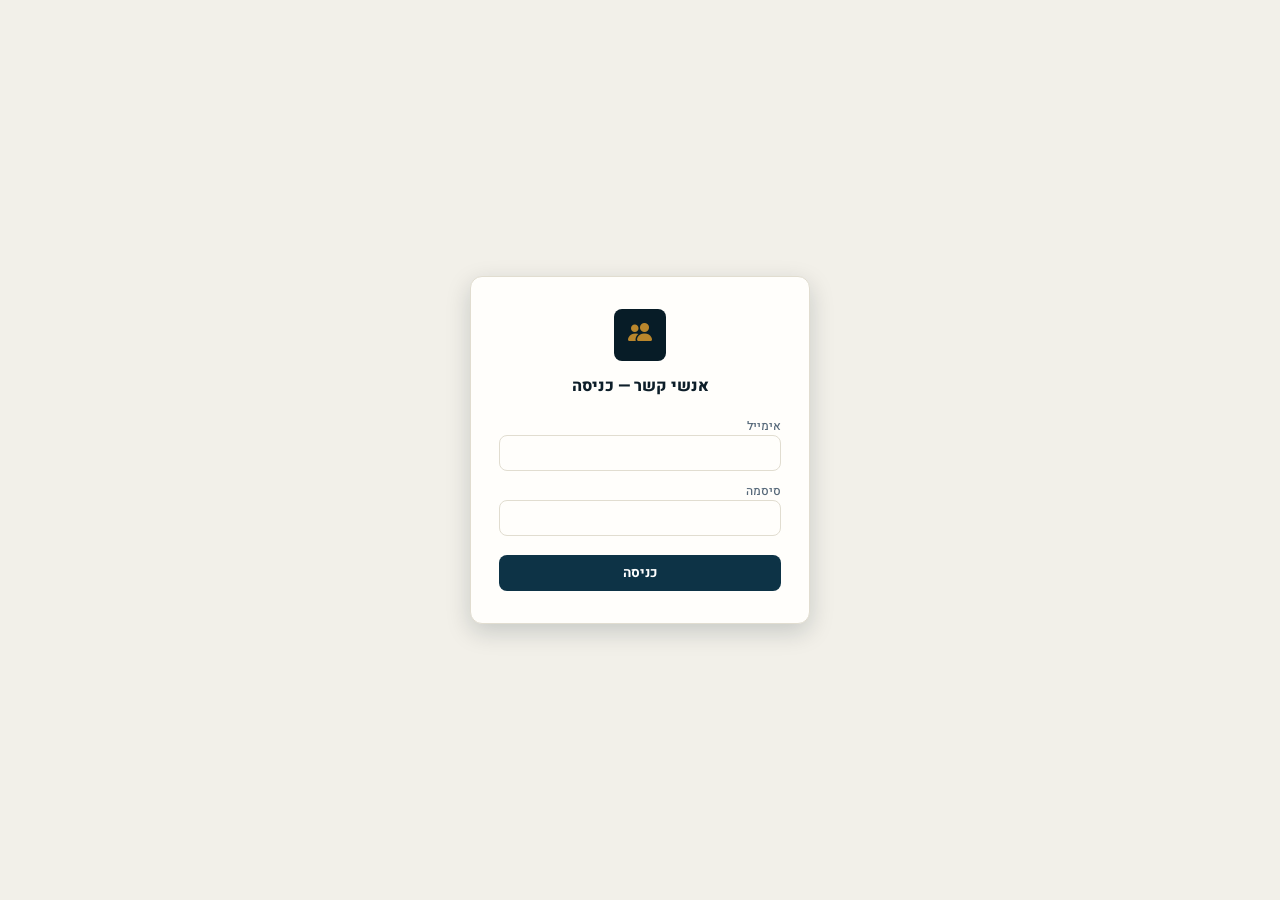
<file: index.html>
<!DOCTYPE html>
<html dir="rtl" lang="he">
<head>
  <meta charset="UTF-8">
  <meta name="viewport" content="width=device-width, initial-scale=1">
  <title>אנשי קשר</title>
  <meta name="robots" content="noindex">
  <link rel="icon" href="data:image/svg+xml,%3Csvg xmlns='http://www.w3.org/2000/svg' viewBox='0 0 100 100'%3E%3Crect width='100' height='100' rx='20' fill='%230a4256'/%3E%3Ctext x='50' y='68' font-size='60' text-anchor='middle' fill='%23fff'%3E%F0%9F%91%A5%3C/text%3E%3C/svg%3E">
  <link href="vendor/heebo.css" rel="stylesheet">
  <link rel="stylesheet" href="vendor/bootstrap-icons.css">
  <link rel="stylesheet" href="css/main.css">
</head>
<body>
  <div id="shell">
    <aside class="sidebar" id="sidebar">
      <div class="sidebar-top">
        <div class="logo"><i class="bi bi-people-fill"></i></div>
        <div class="sidebar-brand"><strong>אנשי קשר</strong><small>מאגר קהילתי</small></div>
      </div>
      <button class="sidebar-cta" onclick="document.querySelector('.tab[data-panel=addPanel]').click()">
        <i class="bi bi-person-plus"></i><span>איש קשר חדש</span>
      </button>
      <nav class="sidebar-nav">
        <div class="tab active" data-panel="homePanel"><i class="bi bi-house-door"></i><span>בית</span></div>
        <div class="tab" data-panel="addPanel"><i class="bi bi-person-plus"></i><span>הוספת איש קשר</span></div>
        <div class="tab" data-panel="familiesPanel"><i class="bi bi-people"></i><span>משפחות</span></div>
        <div class="tab" data-panel="listPanel"><i class="bi bi-table"></i><span>רשימה מלאה</span></div>
        <div class="tab" data-panel="importPanel"><i class="bi bi-upload"></i><span>ייבוא רשימה</span></div>
        <div class="tab" data-panel="searchPanel"><i class="bi bi-search"></i><span>חיפוש</span></div>
        <div class="tab" data-panel="categoriesPanel"><i class="bi bi-tags"></i><span>קטגוריות</span></div>
        <div class="tab" data-panel="ideasPanel"><i class="bi bi-chat-left-text"></i><span>תכתובת פנימית</span></div>
        <div class="tab" data-panel="usersPanel"><i class="bi bi-shield-lock"></i><span>משתמשים</span></div>
        <div class="tab" data-panel="auditPanel"><i class="bi bi-journal-text"></i><span>יומן ביקורת</span></div>
        <div class="tab" data-panel="helpPanel"><i class="bi bi-question-circle"></i><span>עזרה</span></div>
      </nav>
      <div class="sidebar-bottom">
        <a href="phones.html" target="_blank" class="sidebar-toggle" title="ספר טלפונים ציבורי — קישור לשיתוף בקהילה" style="text-decoration:none; margin-bottom:4px">
          <i class="bi bi-telephone-outbound"></i>
        </a>
        <button class="sidebar-toggle" onclick="document.getElementById('sidebar').classList.toggle('collapsed')" title="כווץ/הרחב">
          <i class="bi bi-layout-sidebar-inset"></i>
        </button>
      </div>
    </aside>

    <div id="appwrap">
      <div class="topbar">
        <div class="topbar-title" id="topbarTitle">בית</div>
        <div class="topbar-end">
          <div id="presenceBar" style="font-size:11px; color:var(--muted); white-space:nowrap; display:flex; align-items:center; gap:6px"></div>
          <div class="global-search-wrap">
            <input id="globalSearch" placeholder="חיפוש: שם, ת&quot;ז, טלפון..." oninput="runGlobalSearch()">
            <i class="bi bi-search search-icon"></i>
            <div id="globalSearchResults" style="display:none; position:absolute; top:120%; right:0; left:0; background:var(--surface-raised);
              border-radius:var(--r-md); box-shadow:var(--shadow-float); max-height:320px; overflow-y:auto; z-index:60; border:1px solid var(--line)"></div>
          </div>
          <button class="icon-btn text" onclick="AUTH.logout()"><i class="bi bi-box-arrow-left"></i> התנתקות</button>
        </div>
      </div>

  <div id="main">

    <!-- ===== בית / דשבורד ===== -->
    <div id="homePanel" class="panel active">
      <div id="dashboardCards" class="kpi-strip" style="margin:-18px -18px 18px; border-radius:0"></div>
      <div id="activityTicker" class="card" style="display:none; padding:10px 14px"></div>
      <div id="limitedRequestBox" class="card" style="display:none">
        <h3><i class="bi bi-send"></i> שליחת בקשה / תיקון</h3>
        <p style="color:var(--muted); font-size:.85rem; margin-bottom:10px">רואה טעות בפרט, או רוצה להוסיף תרומה/הערה? כתוב כאן — זה יגיע ישירות למי שמנהל את המערכת.</p>
        <div class="field-grid">
          <label>כותרת קצרה<input id="lr_title"></label>
        </div>
        <label style="margin-top:10px">פירוט<textarea id="lr_desc" rows="3" style="font-family:var(--font)"></textarea></label>
        <button class="primary" onclick="submitLimitedRequest()"><i class="bi bi-send"></i> שלח</button>
        <div id="lr_msg"></div>
      </div>
      <div class="card">
        <h3><i class="bi bi-calendar-event"></i> אירועים קרובים (90 יום)</h3>
        <p style="color:var(--muted); font-size:.78rem; margin-bottom:8px">לפי תאריך לועזי בלבד — אין עדיין חישוב תאריך עברי.</p>
        <div id="upcomingEvents"></div>
      </div>
      <details class="card" style="padding:0">
        <summary style="cursor:pointer; padding:14px 16px; font-weight:600; list-style:none"><i class="bi bi-bar-chart"></i> עוד סטטיסטיקות (לחץ להצגה)</summary>
        <div style="padding:0 16px 16px">
          <h4 style="margin:6px 0 8px; font-size:.9rem"><i class="bi bi-mortarboard"></i> אנשי קשר לפי כיתה</h4>
          <div id="classBreakdown"></div>
          <h4 style="margin:16px 0 8px; font-size:.9rem"><i class="bi bi-calendar3"></i> שנתונים — לפי שנת לידה</h4>
          <div id="yearBreakdown"></div>
        </div>
      </details>
    </div>

    <!-- ===== הוספה ידנית ===== -->
    <div id="addPanel" class="panel">
      <div class="card">
        <h3><i class="bi bi-camera"></i> מילוי אוטומטי מתמונה או PDF (ת"ז / ספח)</h3>
        <p style="color:var(--muted); font-size:.85rem; margin-bottom:10px">
          זיהוי טקסט רץ <b>בדפדפן שלך בלבד</b> (Tesseract.js + PDF.js) — הקובץ לא נשלח לשום שרת חיצוני.
          אפשר להעלות גם תמונה וגם קובץ PDF — אם ל-PDF יש שכבת טקסט אמיתית (לא סרוק), החילוץ ממנו מדויק
          הרבה יותר מזיהוי תמונה. הדיוק בינוני, תמיד תבדוק/תתקן את השדות לפני שמירה.
        </p>
        <input type="file" id="ocrFile" accept="image/*,.pdf,application/pdf" onchange="runOcr()">
        <div id="ocrProgress" style="margin-top:10px"></div>
        <div id="ocrResult" style="margin-top:10px"></div>
      </div>
      <div class="card">
        <h3><i class="bi bi-person-plus"></i> פרטי איש קשר</h3>

        <div class="field-group-title">סוג רשומה</div>
        <div style="display:flex; gap:16px; margin-bottom:4px">
          <label style="font-weight:400; display:flex; align-items:center; gap:6px">
            <input type="radio" name="f_record_kind" value="person" checked onchange="toggleRecordKind()"> אדם פרטי / בן משפחה
          </label>
          <label style="font-weight:400; display:flex; align-items:center; gap:6px">
            <input type="radio" name="f_record_kind" value="organization" onchange="toggleRecordKind()"> ארגון / גמ"ח / בעל מקצוע
          </label>
        </div>
        <p id="f_record_kind_hint" style="color:var(--muted); font-size:.78rem; margin-bottom:4px; display:none">
          לרשומת ארגון צריך רק שם (בשדה "שם פרטי") וטלפון/כתובת — שדות אישיים כמו ת"ז/תאריך לידה/מגדר לא רלוונטיים ומוסתרים.
        </p>

        <div id="f_personal_fields">
          <div class="field-group-title">פרטים אישיים <span style="color:var(--danger); font-weight:400">(שם פרטי ושם משפחה — חובה)</span></div>
          <div class="field-grid">
            <label id="f_first_name_label">שם פרטי *<input id="f_first_name" required></label>
            <label id="f_last_name_label">שם משפחה *<input id="f_last_name" required></label>
            <label>תעודת זהות<input id="f_id_number"></label>
            <label>תאריך לידה<input id="f_birth_date" type="date"></label>
            <label>בר/בת מצווה<input id="f_bar_mitzva_date" type="date"></label>
            <label>עדה<input id="f_edah" placeholder="אשכנזי / ספרדי / חסיד"></label>
            <label>מגדר
              <select id="f_gender"><option value="">--</option><option value="male">זכר</option><option value="female">נקבה</option></select>
            </label>
            <label>כינויים נוספים (מופרדים בפסיק — לדוגמה: יוסי, יוסף חיים)<input id="f_aliases"></label>
          </div>
        </div>

        <div class="field-group-title">יצירת קשר</div>
        <div class="field-grid">
          <label>טלפון<input id="f_phone"></label>
          <label>טלפון נוסף<input id="f_phone2"></label>
          <label>מייל<input id="f_email" type="email"></label>
        </div>

        <div class="field-group-title">כתובת ולימודים</div>
        <div class="field-grid">
          <label>רחוב<input id="f_street"></label>
          <label>שכונה<input id="f_neighborhood"></label>
          <label>עיר<input id="f_city"></label>
          <label id="f_school_class_label">כיתה / בית ספר<input id="f_school_class" placeholder="למשל: כיתה ג' - בית ספר X"></label>
          <label>מוסד לימודים / כולל<input id="f_institution"></label>
          <label>סטטוס דיור
            <select id="f_housing"><option value="">--</option><option value="גר">גר</option><option value="קנה ולא גר">קנה ולא גר</option><option value="שוכר">שוכר</option><option value="עוזב">עוזב</option></select>
          </label>
        </div>

        <div id="f_family_fields">
          <div class="field-group-title">משפחה</div>
          <div class="field-grid">
            <label>תפקיד במשפחה
              <select id="f_role"><option value="">--</option><option value="אב">אב</option><option value="אם">אם</option><option value="ילד">ילד</option><option value="אחר">אחר</option></select>
            </label>
            <label>סטטוס אישי
              <select id="f_marital_status"><option value="">--</option><option value="רווק/ה">רווק/ה</option><option value="נשוי/אה">נשוי/אה</option><option value="גרוש/ה">גרוש/ה</option><option value="אלמן/ה">אלמן/ה</option></select>
            </label>
            <label>תאריך נישואין<input id="f_marriage_date" type="date"></label>
            <label>בן/בת זוג (אופציונלי — מקשר לכרטיס משפחה)
              <select id="f_spouse"><option value="">--</option></select>
            </label>
          </div>
        </div>

        <label style="margin-top:14px">הערות<textarea id="f_notes" rows="2" style="font-family:var(--font)"></textarea></label>
        <button class="primary" onclick="submitPerson()"><i class="bi bi-check2"></i> שמור</button>
        <button class="secondary" onclick="clearAddPersonForm()"><i class="bi bi-x-lg"></i> נקה טופס</button>
        <div id="addMsg"></div>
      </div>
    </div>

    <!-- ===== משפחות ===== -->
    <div id="familiesPanel" class="panel">
      <div class="card">
        <h3><i class="bi bi-house-heart"></i> כרטיס משפחה חדש</h3>
        <p style="color:var(--muted); font-size:.85rem; margin-bottom:10px">
          בוחרים ראש משפחה (ובן/בת זוג, אם רלוונטי) מתוך אנשי הקשר הקיימים — נוצר כרטיס משפחה מאוחד עם בר/בת מצווה וילדים.
        </p>
        <div class="field-grid">
          <label>ראש משפחה
            <select id="fam_head"><option value="">בחר איש קשר...</option></select>
          </label>
          <label>בן/בת זוג (אופציונלי)
            <select id="fam_spouse"><option value="">--</option></select>
          </label>
        </div>
        <button class="primary" onclick="createFamily()"><i class="bi bi-house-add"></i> צור כרטיס משפחה</button>
        <div id="famMsg"></div>
      </div>

      <div class="card">
        <h3><i class="bi bi-diagram-3"></i> קשר כללי בין שני אנשים</h3>
        <p style="color:var(--muted); font-size:.85rem; margin-bottom:10px">לא רק בעל/אישה — סבא/סבתא, אח/אחות, חתן/כלה וכל קשר אחר.</p>
        <div class="field-grid">
          <label>אדם א'<select id="rel_a"><option value="">בחר...</option></select></label>
          <label>סוג הקשר
            <select id="rel_type" onchange="document.getElementById('rel_type_custom').style.display = this.value==='אחר' ? 'block' : 'none'">
              <option value="הורה-של">הורה של</option>
              <option value="סבא/סבתא-של">סבא/סבתא של</option>
              <option value="אח/אחות-של">אח/אחות של</option>
              <option value="חתן/כלה-של">חתן/כלה של</option>
              <option value="אחר">אחר (הקלד למטה)</option>
            </select>
          </label>
          <label id="rel_type_custom" style="display:none">תיאור הקשר (חופשי)<input id="rel_type_free"></label>
          <label>אדם ב'<select id="rel_b"><option value="">בחר...</option></select></label>
        </div>
        <button class="primary" onclick="addRelation()"><i class="bi bi-link-45deg"></i> הוסף קשר</button>
        <div id="relMsg"></div>
        <div id="relList" style="margin-top:14px"></div>
      </div>

      <div class="card">
        <h3><i class="bi bi-chat-left-text"></i> תיעוד מגע</h3>
        <p style="color:var(--muted); font-size:.85rem; margin-bottom:10px">תיעוד שיחה/מייל/פגישה עם אדם — נשמר להיסטוריה.</p>
        <div class="field-grid">
          <label>עם מי<select id="ia_person"><option value="">בחר...</option></select></label>
          <label>סוג
            <select id="ia_kind">
              <option value="call">שיחת טלפון</option>
              <option value="email">מייל</option>
              <option value="meeting">פגישה</option>
              <option value="voice">הודעה קולית</option>
              <option value="note">הערה כללית</option>
            </select>
          </label>
        </div>
        <label style="margin-top:10px">תוכן/סיכום<textarea id="ia_content" rows="2" style="font-family:var(--font)"></textarea></label>
        <button class="primary" onclick="addInteraction()"><i class="bi bi-plus-circle"></i> שמור</button>
        <div id="iaMsg"></div>
        <div id="iaList" style="margin-top:14px"></div>
      </div>

      <div id="familiesList"></div>
    </div>

    <!-- ===== רשימה מלאה ===== -->
    <div id="listPanel" class="panel">
      <div id="fullListResults"></div>
    </div>

    <!-- ===== ייבוא ===== -->
    <div id="importPanel" class="panel">
      <div class="card">
        <h3><i class="bi bi-upload"></i> ייבוא רשימה מ-CSV</h3>
        <p style="color:var(--muted); font-size:.85rem; margin-bottom:10px">שורה ראשונה = כותרות בכל שם שתרצה — במסך הבא תגיד לנו איזו עמודה היא מה.</p>
        <details style="margin-bottom:10px; background:var(--surface); padding:10px 12px; border-radius:8px; border:1px solid var(--line)">
          <summary style="cursor:pointer; font-weight:500; font-size:.85rem"><i class="bi bi-info-circle"></i> איך צריך להיראות הקובץ? (לחץ להצגת דוגמה)</summary>
          <p style="margin:10px 0 6px; font-size:.82rem; color:var(--muted)">שורה ראשונה — כותרות (בעברית או אנגלית, אין רשימה קבועה — נזהה אוטומטית). כל שורה נוספת = איש קשר אחד. שדות מופרדים בפסיק. אין חובה על כל השדות — רק שם פרטי + שם משפחה.</p>
          <pre style="background:var(--surface-raised); padding:8px; border-radius:6px; font-size:.75rem; overflow-x:auto; margin:0">שם פרטי,שם משפחה,טלפון,תעודת זהות,רחוב,שכונה,עיר
יוסף,שניידר,050-1234567,123456789,הרימון 5,מרכז,מעלה עמוס
שרה,כהן,,,הצבעוני 12,,מעלה עמוס</pre>
          <button type="button" class="secondary" style="margin:8px 0 0; font-size:.78rem; padding:6px 12px" onclick="copyCsvHeaders()"><i class="bi bi-clipboard"></i> העתק שורת כותרות לזיכרון</button>
        </details>
        <textarea id="csvInput" rows="8" placeholder="שם פרטי,שם משפחה,ת&quot;ז,תאריך לידה&#10;יוסף,שניידר,123456789,1990-01-01"></textarea>
        <label style="margin-top:14px">שם המקור<input id="importSource" placeholder='למשל: "רשימה משעיה 02.09"'></label>
        <button class="primary" onclick="startColumnMapping()"><i class="bi bi-diagram-3"></i> זהה עמודות</button>
        <div id="mappingArea" style="margin-top:14px"></div>
        <div id="importMsg"></div>
      </div>
      <div id="reviewArea"></div>
    </div>

    <!-- ===== חיפוש ===== -->
    <div id="searchPanel" class="panel">
      <div class="card">
        <h3><i class="bi bi-search"></i> חיפוש וסינון</h3>
        <div style="display:flex; flex-wrap:wrap; gap:8px; margin-bottom:14px">
          <button class="secondary" style="margin:0" onclick="applyAgePreset(3,4)"><i class="bi bi-flower1"></i> עולים לגן (3-4)</button>
          <button class="secondary" style="margin:0" onclick="applyAgePreset(11,13)"><i class="bi bi-star"></i> מתקרבים לבר/בת מצווה (11-13)</button>
          <button class="secondary" style="margin:0" onclick="applyAgePreset(0,1)"><i class="bi bi-balloon"></i> תינוקות (0-1)</button>
        </div>
        <div class="field-grid">
          <label>קטגוריה
            <select id="q_category"><option value="">הכל</option></select>
          </label>
          <label>גיל מ-<input id="q_minAge" type="number"></label>
          <label>גיל עד<input id="q_maxAge" type="number"></label>
          <label>רחוב<input id="q_street"></label>
          <label>כיתה / בית ספר<input id="q_class"></label>
          <label>מגדר
            <select id="q_gender"><option value="">הכל</option><option value="male">זכר</option><option value="female">נקבה</option></select>
          </label>
        </div>
        <button class="primary" onclick="runSearch()"><i class="bi bi-search"></i> חפש</button>
        <button class="secondary" onclick="saveCurrentSearch()"><i class="bi bi-bookmark-plus"></i> שמור חיפוש בשם</button>
        <div id="savedSearchesList" style="margin-top:12px"></div>
      </div>
      <div id="searchResults"></div>
    </div>

    <!-- ===== קטגוריות ===== -->
    <div id="categoriesPanel" class="panel">
      <div class="card">
        <h3><i class="bi bi-tags"></i> ניהול קטגוריות</h3>
        <p style="color:var(--muted); font-size:.82rem; margin:0 0 10px">
          <b>שדה "קבוצה":</b> תת־קטגוריה אופציונלית. למשל אם הקטגוריה היא "ילדים", הקבוצה יכולה להיות "בן" או "בת". אפשר להשאיר ריק.
        </p>
        <div class="field-grid">
          <label>שם קטגוריה חדשה<input id="newCatName"></label>
          <label>קבוצה (אופציונלי — למשל: בן, בת)<input id="newCatGroup"></label>
        </div>
        <button class="primary" onclick="addNewCategory()"><i class="bi bi-plus-circle"></i> הוסף קטגוריה</button>
        <div id="catList" style="margin-top:16px"></div>
      </div>
    </div>

    <!-- ===== תכתובת פנימית ===== -->
    <div id="ideasPanel" class="panel">
      <div class="card">
        <h3><i class="bi bi-plus-circle"></i> פנייה חדשה — בעיה / בקשה</h3>
        <p style="color:var(--muted); font-size:.85rem; margin-bottom:10px">
          כאן רושמים בעיות ובקשות שקשורות למערכת, מנהלים עליהן תכתובת פנימית (שאלה, תשובה, עדכון), ומסמנים בסוף אם טופל. גם כל בקשה שמגיעה במייל נרשמת לכאן — כדי שיהיה תיעוד אחד של מה נתבקש ומה נעשה בפועל.
        </p>
        <div class="field-grid">
          <label>כותרת<input id="idea_title"></label>
          <label>מקור
            <select id="idea_source"><option value="manual">נרשם כאן</option><option value="email">התקבל במייל</option></select>
          </label>
          <label id="idea_email_wrap" style="display:none">כתובת השולח<input id="idea_email"></label>
        </div>
        <label style="margin-top:10px">תיאור הבעיה<textarea id="idea_desc" rows="3" style="font-family:var(--font)"></textarea></label>
        <button class="primary" onclick="addIdea()"><i class="bi bi-plus-circle"></i> הוסף</button>
        <div id="ideaMsg"></div>
      </div>
      <div class="card">
        <h3><i class="bi bi-list-task"></i> פניות ותכתובת</h3>
        <div style="display:flex; gap:8px; margin-bottom:12px; flex-wrap:wrap">
          <button class="secondary" style="margin:0" onclick="filterIdeas('all')">הכל</button>
          <button class="secondary" style="margin:0" onclick="filterIdeas('new')">לא טופל</button>
          <button class="secondary" style="margin:0" onclick="filterIdeas('in_progress')">בטיפול</button>
          <button class="secondary" style="margin:0" onclick="filterIdeas('done')">טופל</button>
        </div>
        <div id="ideasList"></div>
      </div>
    </div>

    <!-- ===== משתמשים ===== -->
    <div id="usersPanel" class="panel">
      <div class="card">
        <h3><i class="bi bi-person-fill-add"></i> הוספת משתמש</h3>
        <div class="field-grid">
          <label>אימייל<input id="u_email" type="email"></label>
          <label>סיסמה זמנית (8 תווים לפחות)
            <span style="display:flex; gap:6px">
              <input id="u_password" type="password" style="flex:1">
              <button type="button" class="secondary" style="margin:0; padding:9px 12px" onclick="toggleShowPassword()"><i class="bi bi-eye" id="u_password_eye"></i></button>
            </span>
          </label>
          <label>רמת גישה
            <select id="u_level" onchange="toggleLimitedFields()">
              <option value="limited">limited — רואה רק מה שמסומן למטה</option>
              <option value="full">full — גישה מלאה</option>
            </select>
          </label>
        </div>
        <div id="u_limitedFields">
          <label style="margin-top:14px">שדות מותרים (limited בלבד)</label>
          <div style="display:flex; flex-wrap:wrap; gap:10px; margin-top:6px">
            <label style="font-weight:400"><input type="checkbox" class="u_field" value="first_name" checked> שם פרטי</label>
            <label style="font-weight:400"><input type="checkbox" class="u_field" value="last_name" checked> שם משפחה</label>
            <label style="font-weight:400"><input type="checkbox" class="u_field" value="id_number"> ת"ז</label>
            <label style="font-weight:400"><input type="checkbox" class="u_field" value="phone"> טלפון</label>
            <label style="font-weight:400"><input type="checkbox" class="u_field" value="phone2"> טלפון נוסף</label>
            <label style="font-weight:400"><input type="checkbox" class="u_field" value="email"> מייל</label>
            <label style="font-weight:400"><input type="checkbox" class="u_field" value="birth_date"> תאריך לידה</label>
            <label style="font-weight:400"><input type="checkbox" class="u_field" value="bar_mitzva_date"> בר/בת מצווה</label>
            <label style="font-weight:400"><input type="checkbox" class="u_field" value="street"> רחוב</label>
            <label style="font-weight:400"><input type="checkbox" class="u_field" value="city"> עיר</label>
            <label style="font-weight:400"><input type="checkbox" class="u_field" value="edah"> עדה</label>
            <label style="font-weight:400"><input type="checkbox" class="u_field" value="gender"> מגדר</label>
            <label style="font-weight:400"><input type="checkbox" class="u_field" value="school_class"> כיתה</label>
            <label style="font-weight:400"><input type="checkbox" class="u_field" value="role_in_family"> תפקיד במשפחה</label>
            <label style="font-weight:400"><input type="checkbox" class="u_field" value="institution"> מוסד לימודים</label>
            <label style="font-weight:400"><input type="checkbox" class="u_field" value="marital_status"> סטטוס אישי</label>
            <label style="font-weight:400"><input type="checkbox" class="u_field" value="marriage_date"> תאריך נישואין</label>
            <label style="font-weight:400"><input type="checkbox" class="u_field" value="housing_status"> סטטוס דיור</label>
            <label style="font-weight:400"><input type="checkbox" class="u_field" value="aliases"> כינויים</label>
            <label style="font-weight:400"><input type="checkbox" class="u_field" value="notes"> הערות</label>
          </div>
          <label style="margin-top:14px; display:flex; align-items:center; gap:8px; font-weight:600">
            <input type="checkbox" id="u_see_all" onchange="toggleSeeAllCategories()"> "ספר טלפון קהילתי" — רואה את כולם, בלי הגבלת קטגוריה
          </label>
          <p style="color:var(--muted); font-size:.78rem; margin:4px 0 10px">
            מתאים להפצה רחבה בקהילה: המשתמש רואה כל איש קשר (רק את השדות שסימנת למעלה — למשל שם+טלפון בלבד), בלי לדעת שיש בכלל קטגוריות אחרות.
          </p>
          <div id="u_categoriesSection">
            <label>קטגוריות מותרות</label>
            <p style="color:var(--muted); font-size:.78rem; margin:4px 0 8px">בחר אילו קבוצות אנשים המשתמש הזה יראה. לא תסמן — לא יראה אף אחד.</p>
            <div id="u_categoriesChecklist" style="display:flex; flex-wrap:wrap; gap:10px; padding:10px; border:1px solid var(--line); border-radius:8px; background:var(--surface); max-height:200px; overflow-y:auto">
              <div style="color:var(--muted); font-size:.85rem">טוען קטגוריות...</div>
            </div>
            <div style="margin-top:6px; display:flex; gap:8px">
              <button type="button" class="secondary" style="margin:0; font-size:.78rem; padding:6px 12px" onclick="toggleAllUserCategories(true)"><i class="bi bi-check-all"></i> בחר הכל</button>
              <button type="button" class="secondary" style="margin:0; font-size:.78rem; padding:6px 12px" onclick="toggleAllUserCategories(false)"><i class="bi bi-x-square"></i> נקה הכל</button>
            </div>
          </div>
        </div>
        <button class="primary" onclick="createUser()"><i class="bi bi-person-plus"></i> צור משתמש</button>
        <div id="userMsg"></div>
      </div>
      <div class="card">
        <h3><i class="bi bi-people"></i> משתמשים קיימים</h3>
        <div id="usersList" class="table-wrap"></div>
      </div>
    </div>

    <!-- ===== יומן ביקורת ===== -->
    <div id="auditPanel" class="panel">
      <div class="card">
        <h3><i class="bi bi-journal-text"></i> יומן ביקורת — מעקב אחר כל הפעולות במערכת</h3>
        <p style="color:var(--muted); font-size:.85rem; margin-bottom:0">
          כל הוספה, עריכה, מחיקה, ומיזוג — נרשמים כאן אוטומטית עם <b>מי, מה, ומתי</b>. משמש לביקורת ולשחזור טעויות (כפתור "בטל מיזוג" ליד כל שורת מיזוג). גלוי רק למשתמשי הרשאה מלאה.
        </p>
        <div id="auditList" class="table-wrap" style="margin-top:12px"></div>
      </div>
    </div>

    <!-- ===== עזרה ===== -->
    <div id="helpPanel" class="panel">
      <div class="card">
        <h3><i class="bi bi-house-door"></i> בית (דשבורד)</h3>
        <p>מספרי סיכום, פילוח לפי כיתה ולפי שנת לידה, ו<b>אירועים קרובים</b> — ימי הולדת/בר-בת מצווה/ימי נישואין ב-90 הימים הקרובים (מחושב לפי תאריך לועזי; תאריך עברי עדיין לא נתמך).</p>
      </div>
      <div class="card">
        <h3><i class="bi bi-search"></i> חיפוש מהיר (בראש הדף)</h3>
        <p>התיבה עם סמל הזכוכית המגדלת, למעלה ליד הלוגו. מחפשת בו-זמנית בשם, תעודת זהות, טלפון, כינוי (למשל "יוסי" ימצא גם "יוסף"), ורחוב — בלי לעבור טאב. הקלד 2 תווים ומעלה ותראה תוצאות מיד מתחת לתיבה.</p>
      </div>
      <div class="card">
        <h3><i class="bi bi-camera"></i> מילוי אוטומטי מתמונה (OCR)</h3>
        <p>בראש טאב "הוספת איש קשר": מעלים תמונת ת"ז/ספח, הזיהוי רץ <b>בדפדפן שלך בלבד</b> (לא נשלח לשום שרת חיצוני, כולל לא ל-Claude/Gemini/OpenAI). המערכת מנסה לשלוף שם/ת"ז/תאריך לידה ומציגה אותם לאישור — הדיוק בינוני, <b>תמיד תבדוק ותתקן</b> לפני שלוחצים "מלא בטופס למטה".</p>
      </div>
      <div class="card">
        <h3><i class="bi bi-person-plus"></i> הוספת איש קשר</h3>
        <p>טופס פרטים מלא. שדה <b>"בן/בת זוג"</b> — אם בוחרים אדם קיים מהרשימה, המערכת יוצרת/מעדכנת אוטומטית כרטיס משפחה משותף (רואים אותו בטאב "משפחות"). שדה <b>"כינויים"</b> — כל שם נוסף שבו קוראים לאדם הזה (מופרד בפסיקים), עוזר לחיפוש ולזיהוי כפילויות.</p>
      </div>
      <div class="card">
        <h3><i class="bi bi-people"></i> משפחות</h3>
        <p>"צור כרטיס משפחה" — בוחרים ראש משפחה (ואופציונלית בן/בת זוג) מתוך אנשי קשר שכבר קיימים במערכת. אחרי היצירה, כפתור <b>"הוסף ילד/ה למשפחה"</b> בכרטיס עצמו יוצר איש קשר חדש שכבר משויך למשפחה, עם שם המשפחה מלא אוטומטית. הגיל וטבלת הילדים מתעדכנים לבד מתאריך הלידה.</p>
      </div>
      <div class="card">
        <h3><i class="bi bi-upload"></i> ייבוא רשימה</h3>
        <p>מדביקים טבלה בפורמט CSV — בכל שם עמודות שנוח לך (עברית או אנגלית). לוחצים <b>"זהה עמודות"</b>: המערכת מנחשת אוטומטית מה כל עמודה (למשל "תז"→ת"ז), ואתה יכול לתקן מהתפריט הנפתח. אחר כך "ייבא ובדוק כפילויות" בודק כל שורה מול מי שכבר קיים:</p>
        <ul style="margin-inline-start:20px; color:var(--muted); font-size:.85rem; line-height:2">
          <li><b>ת"ז זהה לקיים</b> — ממוזג אוטומטית (רק משלים שדות ריקים, לא דורס מידע קיים).</li>
          <li><b>שם דומה בלי ת"ז זהה</b> — מסך השוואה מלא: כל שדה מוצג בשתי עמודות (קיים/חדש) עם בחירה נפרדת לכל שדה. המערכת <b>לא מנחשת בשבילך</b>, וכל מיזוג ניתן לביטול אחר כך ביומן הביקורת.</li>
          <li>שורה חדשה לגמרי — נכנסת כרגיל.</li>
        </ul>
      </div>
      <div class="card">
        <h3><i class="bi bi-search"></i> חיפוש וסינון (הטאב)</h3>
        <p>שלושת הכפתורים העגולים בראש הטאב הם קיצורי דרך לטווחי גיל נפוצים (עולים לגן / מתקרבים לבר-בת מצווה / תינוקות) — לחיצה עליהם מפעילה את הסינון מיד. אפשר גם לשלב סינונים משלך: קטגוריה, גיל, רחוב, כיתה, מגדר. <b>"שמור חיפוש בשם"</b> שומר את הסינון הנוכחי כ"פיל" לחיץ מתחת, לשימוש חוזר. כפתורי הייצוא ליד מספר התוצאות: <b>CSV רגיל</b> (כל השדות, לאקסל), או <b>מותאם לחפץ חסד/נדרים פלוס</b> (מיפוי משוער — לא אומת מול הפורמט הרשמי שלהם, כדאי לבדוק לפני שימוש אמיתי). ה-checkbox בתחילת כל שורה מאפשר <b>תיוג המוני</b>: בחרו כמה אנשים, כתבו שם קטגוריה למעלה, ולחצו "הוסף קטגוריה לנבחרים".</p>
      </div>
      <div class="card">
        <h3><i class="bi bi-tags"></i> קטגוריות</h3>
        <p>קטגוריות הן תיוגים חופשיים שאתה מגדיר בעצמך — אין רשימה קבועה בקוד. כדי לתייג הרבה אנשים בבת אחת: בטאב חיפוש, סנן למי שרוצים לתייג, סמן אותם בעמודת ה-checkbox (או "בחר הכל" בכותרת), כתוב שם קטגוריה בשדה שמעל התוצאות, ולחץ "הוסף קטגוריה לנבחרים".</p>
      </div>
      <div class="card">
        <h3><i class="bi bi-shield-lock"></i> משתמשים והרשאות</h3>
        <p>בטאב "משתמשים": יוצרים משתמש חדש עם אימייל+סיסמה זמנית, בוחרים <b>full</b> (רואה ועורך הכל) או <b>limited</b> (מסמנים בדיוק אילו שדות מותר לו לראות ולאילו קטגוריות יש לו גישה — כל השאר מוצג ריק לו, לא רק "מוסתר" בעיצוב, אלא ריק בתשובה שמגיעה מהשרת עצמו). מחיקת משתמש מוחקת גם את הכניסה שלו למערכת.</p>
      </div>
      <div class="card">
        <h3><i class="bi bi-chat-left-text"></i> תכתובת פנימית</h3>
        <p>רושמים כאן כל בעיה או בקשה במערכת. לכל פנייה יש <b>תכתובת</b> משלה — לוחצים על "תכתובת" ומוסיפים הודעה, וכל הודעה נשמרת עם שם הכותב והתאריך, כך שרואים את כל ההתכתבות על אותה בעיה במקום אחד. לכל פנייה יש סימון מצב — <b>לא טופל / בטיפול / טופל / נדחה</b> — עם כפתור מהיר "סמן כטופל", וסינון לפי מצב בראש הרשימה. מחיקת פנייה מוחקת גם את התכתובת שעליה.</p>
      </div>
      <div class="card">
        <h3><i class="bi bi-journal-text"></i> יומן ביקורת</h3>
        <p>כל הוספת איש קשר, מיזוג כפילות, וניהול משתמשים נרשם כאן אוטומטית עם שם מי שביצע והזמן. ליד כל שורת "מיזוג" יש כפתור <b>"בטל מיזוג"</b> שמחזיר את הרשומה בדיוק למצב שהיה לפני המיזוג.</p>
      </div>
      <div class="card">
        <h3><i class="bi bi-diagram-3"></i> קשרים ומגעים (בטאב משפחות)</h3>
        <p><b>קשר כללי</b> — לא רק בעל/אישה: סבא/סבתא, אח/אחות, חתן/כלה, או כל קשר חופשי בין שני אנשים קיימים. <b>תיעוד מגע</b> — רישום שיחת טלפון/מייל/פגישה/הודעה קולית עם אדם מסוים, נשמר להיסטוריה ומוצג ברשימה למטה.</p>
      </div>
    </div>
  </div>
    </div>
  </div>

  <script src="vendor/tesseract/tesseract.min.js"></script>
  <script src="vendor/pdfjs/pdf.min.js"></script>
  <script src="vendor/supabase/supabase.min.js"></script>
  <script src="js/config.js"></script>
  <script src="js/auth.js"></script>
  <script src="js/realtime.js"></script>
  <script src="js/app.js"></script>
</body>
</html>
</file>
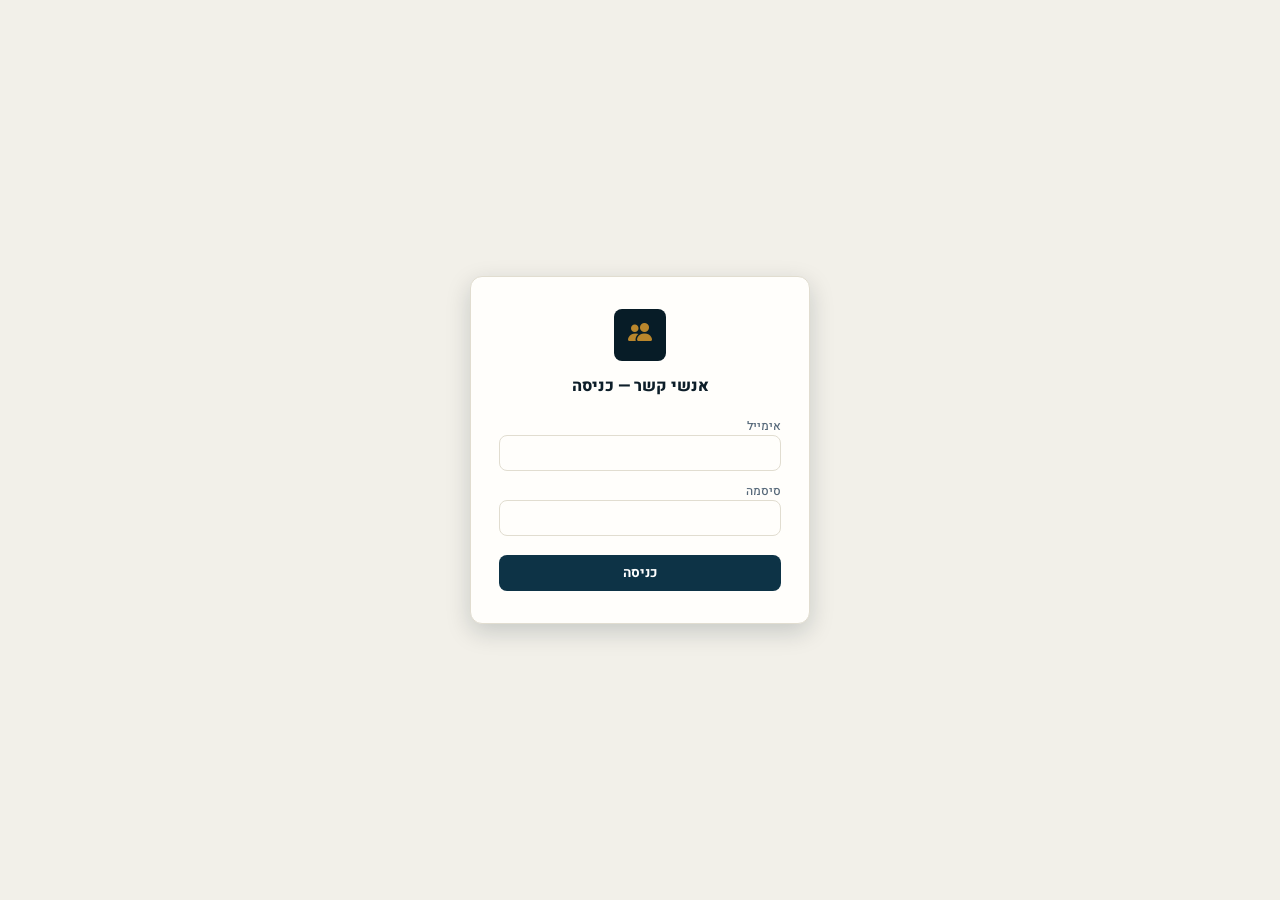
<file: login.html>
<!DOCTYPE html>
<html dir="rtl" lang="he">
<head>
  <meta charset="UTF-8">
  <meta name="viewport" content="width=device-width, initial-scale=1">
  <title>כניסה — אנשי קשר</title>
  <meta name="robots" content="noindex">
  <link rel="icon" href="data:image/svg+xml,%3Csvg xmlns='http://www.w3.org/2000/svg' viewBox='0 0 100 100'%3E%3Crect width='100' height='100' rx='20' fill='%230a4256'/%3E%3Ctext x='50' y='68' font-size='60' text-anchor='middle' fill='%23fff'%3E%F0%9F%91%A5%3C/text%3E%3C/svg%3E">
  <link href="vendor/heebo.css" rel="stylesheet">
  <link rel="stylesheet" href="vendor/bootstrap-icons.css">
  <link rel="stylesheet" href="css/main.css">
  <style>body{background:var(--bg)}</style>
</head>
<body>
  <div class="login-wrap">
    <div class="login-box">
      <div class="logo"><i class="bi bi-people-fill"></i></div>
      <h1>אנשי קשר — כניסה</h1>
      <label>אימייל<input id="email" type="email"></label>
      <label style="margin-top:12px">סיסמה<input id="password" type="password"></label>
      <button class="primary" style="width:100%" onclick="doLogin()">כניסה</button>
      <div id="err" class="msg err" style="display:none"></div>
    </div>
  </div>

  <script src="js/config.js"></script>
  <script src="js/auth.js"></script>
  <script>
    if (AUTH.getSession() && Date.now() < AUTH.getSession().expires_at) {
      location.href = 'index.html';
    }
    async function doLogin() {
      const email = document.getElementById('email').value;
      const password = document.getElementById('password').value;
      const errEl = document.getElementById('err');
      try {
        await AUTH.login(email, password);
        location.href = 'index.html';
      } catch (e) {
        errEl.textContent = e.message;
        errEl.style.display = 'block';
      }
    }
    document.getElementById('password').addEventListener('keydown', e => {
      if (e.key === 'Enter') doLogin();
    });
  </script>
</body>
</html>
</file>
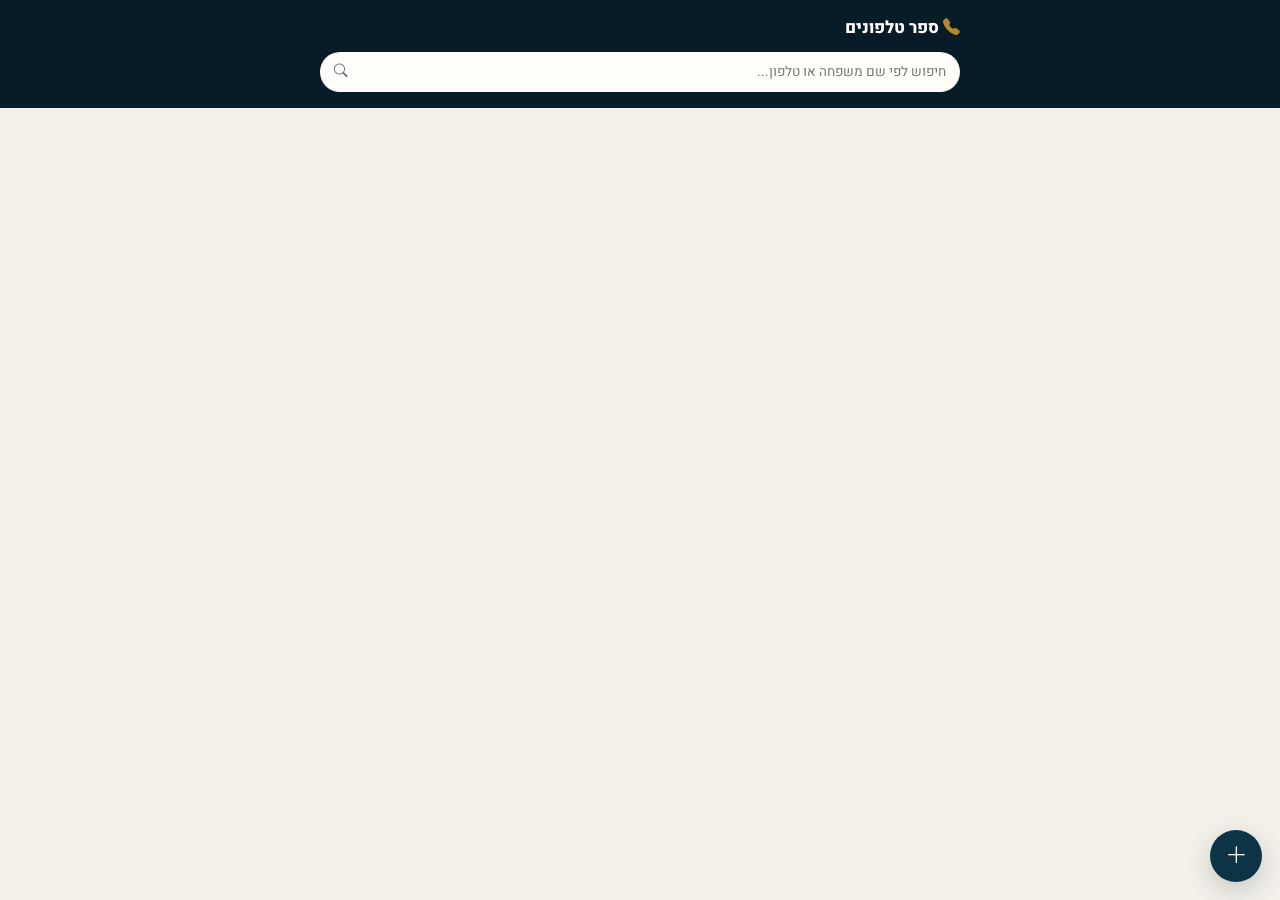
<file: phones.html>
<!DOCTYPE html>
<html dir="rtl" lang="he">
<head>
  <meta charset="UTF-8">
  <meta name="viewport" content="width=device-width, initial-scale=1">
  <title>ספר טלפונים — אנשי קשר</title>
  <link href="vendor/heebo.css" rel="stylesheet">
  <link rel="stylesheet" href="vendor/bootstrap-icons.css">
  <link rel="stylesheet" href="css/main.css">
  <style>
    body{background:var(--bg)}
    .ph-top{background:var(--ink-900); color:#fff; padding:16px 18px; position:sticky; top:0; z-index:20}
    .ph-top-row{display:flex; align-items:center; justify-content:space-between; gap:10px; max-width:640px; margin:0 auto}
    .ph-top-row h1{font-size:1.05rem; font-weight:800}
    .ph-search{max-width:640px; margin:12px auto 0; position:relative}
    .ph-search input{width:100%; min-height:40px; padding-inline-start:14px; padding-inline-end:38px; border-radius:20px; border:none}
    .ph-search i{position:absolute; inset-inline-end:14px; top:50%; transform:translateY(-50%); color:var(--muted)}
    #ph-wrap{max-width:640px; margin:0 auto; padding:16px 14px 60px}
    .ph-letter{font-size:.8rem; font-weight:800; color:var(--accent); margin:18px 4px 8px; letter-spacing:.05em}
    .ph-card{background:var(--surface); border:1px solid var(--line); border-radius:var(--r-md); padding:12px 14px; margin-bottom:10px}
    .ph-card h3{font-size:1rem; font-weight:800; color:var(--ink)}
    .ph-card .ph-sub{font-size:.8rem; color:var(--muted); margin-bottom:6px}
    .ph-row{display:flex; align-items:center; justify-content:space-between; padding:6px 0; border-top:1px solid var(--line); font-size:.88rem}
    .ph-row:first-of-type{border-top:none}
    .ph-row .ph-who{color:var(--muted); font-size:.78rem}
    .ph-row a{color:var(--primary); text-decoration:none; font-weight:700; display:inline-flex; align-items:center; gap:6px}
    .ph-row a:hover{color:var(--primary-hover)}
    .ph-fab{position:fixed; inset-inline-start:18px; bottom:18px; width:52px; height:52px; border-radius:50%; background:var(--primary);
      color:#fff; border:none; font-size:1.4rem; box-shadow:var(--shadow-float); cursor:pointer; z-index:30}
    .ph-modal-backdrop{display:none; position:fixed; inset:0; background:rgba(7,28,39,.5); z-index:50; align-items:center; justify-content:center; padding:16px}
    .ph-modal-backdrop.open{display:flex}
    .ph-modal{background:var(--surface-raised); border-radius:var(--r-lg); padding:20px; max-width:400px; width:100%; max-height:90vh; overflow-y:auto}
    .ph-modal h2{font-size:1.05rem; font-weight:800; margin-bottom:14px}
    .ph-modal label{display:block; font-size:.78rem; color:var(--muted); margin:10px 0 4px}
    .ph-modal input{width:100%; min-height:38px; padding:8px 12px; border:1px solid var(--line); border-radius:var(--r-md)}
    .ph-modal-actions{display:flex; gap:8px; margin-top:16px}
    #ph-empty{text-align:center; color:var(--muted); padding:40px 0}
  </style>
</head>
<body>
  <div class="ph-top">
    <div class="ph-top-row">
      <h1><i class="bi bi-telephone-fill" style="color:var(--sidebar-active-indicator)"></i> ספר טלפונים</h1>
    </div>
    <div class="ph-search">
      <input id="ph_search" placeholder="חיפוש לפי שם משפחה או טלפון..." oninput="renderList()">
      <i class="bi bi-search"></i>
    </div>
  </div>

  <div id="ph-wrap">
    <div id="ph-list"></div>
    <div id="ph-empty" style="display:none">אין עדיין רשומות. לחצו על + כדי להוסיף.</div>
  </div>

  <button class="ph-fab" onclick="openAddModal()" title="הוסף איש קשר"><i class="bi bi-plus-lg"></i></button>

  <div class="ph-modal-backdrop" id="ph_modal">
    <div class="ph-modal">
      <h2><i class="bi bi-person-plus"></i> הוספת איש קשר</h2>
      <label>שם משפחה *<input id="pm_family" required></label>
      <label>שם הבעל<input id="pm_husband_name"></label>
      <label>שם האישה<input id="pm_wife_name"></label>
      <label>טלפון בית<input id="pm_home_phone"></label>
      <label>טלפון בעל<input id="pm_husband_phone"></label>
      <label>טלפון אישה<input id="pm_wife_phone"></label>
      <label>כתובת<input id="pm_address"></label>
      <div id="pm_msg"></div>
      <div class="ph-modal-actions">
        <button class="primary" style="margin:0; flex:1" onclick="saveEntry()"><i class="bi bi-check2"></i> שמירה</button>
        <button class="secondary" style="margin:0; flex:1" onclick="closeAddModal()"><i class="bi bi-x"></i> ביטול</button>
      </div>
    </div>
  </div>

  <script src="js/config.js"></script>
  <script>
    function esc(v){ return String(v==null?'':v).replace(/[&<>"']/g, c=>({'&':'&amp;','<':'&lt;','>':'&gt;','"':'&quot;',"'":'&#39;'}[c])); }

    let ALL = [];

    async function loadList() {
      const res = await fetch(`${CFG.url}/rest/v1/public_phonebook?select=*&order=family_name.asc`, {
        headers: { apikey: CFG.anon, 'Accept-Profile': CFG.schema }
      });
      ALL = res.ok ? await res.json() : [];
      renderList();
    }

    function renderList() {
      const q = (document.getElementById('ph_search').value || '').trim();
      const listEl = document.getElementById('ph-list');
      const emptyEl = document.getElementById('ph-empty');
      let items = ALL;
      if (q) {
        items = ALL.filter(r =>
          (r.family_name || '').includes(q) || (r.husband_name || '').includes(q) || (r.wife_name || '').includes(q) ||
          (r.home_phone || '').includes(q) || (r.husband_phone || '').includes(q) || (r.wife_phone || '').includes(q)
        );
      }
      if (!items.length) {
        listEl.innerHTML = '';
        emptyEl.style.display = 'block';
        emptyEl.textContent = ALL.length ? 'לא נמצאו תוצאות' : 'אין עדיין רשומות. לחצו על + כדי להוסיף.';
        return;
      }
      emptyEl.style.display = 'none';

      let html = '';
      let lastLetter = null;
      items.forEach(r => {
        const letter = (r.family_name || '?').trim()[0] || '?';
        if (letter !== lastLetter) { html += `<div class="ph-letter">${esc(letter)}</div>`; lastLetter = letter; }
        const names = [r.husband_name, r.wife_name].filter(Boolean).join(' ו');
        html += `<div class="ph-card">
          <h3>${esc(r.family_name)}</h3>
          ${names ? `<div class="ph-sub">${esc(names)}</div>` : ''}
          ${r.home_phone ? phoneRow(r.home_phone, 'בית') : ''}
          ${r.husband_phone ? phoneRow(r.husband_phone, 'בעל') : ''}
          ${r.wife_phone ? phoneRow(r.wife_phone, 'אישה') : ''}
          ${r.address ? `<div class="ph-row"><span class="ph-who"><i class="bi bi-geo-alt"></i> ${esc(r.address)}</span></div>` : ''}
        </div>`;
      });
      listEl.innerHTML = html;
    }

    function phoneRow(phone, who) {
      return `<div class="ph-row"><span class="ph-who">${esc(who)}</span><a href="tel:${esc(phone.replace(/[^0-9+]/g,''))}"><i class="bi bi-telephone-fill"></i> ${esc(phone)}</a></div>`;
    }

    function openAddModal() { document.getElementById('ph_modal').classList.add('open'); }
    function closeAddModal() {
      document.getElementById('ph_modal').classList.remove('open');
      ['pm_family','pm_husband_name','pm_wife_name','pm_home_phone','pm_husband_phone','pm_wife_phone','pm_address']
        .forEach(id => document.getElementById(id).value = '');
      document.getElementById('pm_msg').innerHTML = '';
    }

    async function saveEntry() {
      const family_name = document.getElementById('pm_family').value.trim();
      if (!family_name) {
        document.getElementById('pm_msg').innerHTML = '<div class="msg err">שם משפחה הוא שדה חובה</div>';
        return;
      }
      const body = {
        family_name,
        husband_name: document.getElementById('pm_husband_name').value.trim() || null,
        wife_name: document.getElementById('pm_wife_name').value.trim() || null,
        home_phone: document.getElementById('pm_home_phone').value.trim() || null,
        husband_phone: document.getElementById('pm_husband_phone').value.trim() || null,
        wife_phone: document.getElementById('pm_wife_phone').value.trim() || null,
        address: document.getElementById('pm_address').value.trim() || null
      };
      try {
        const res = await fetch(`${CFG.url}/rest/v1/public_phonebook`, {
          method: 'POST',
          headers: { apikey: CFG.anon, 'Content-Profile': CFG.schema, 'Content-Type': 'application/json', Prefer: 'return=representation' },
          body: JSON.stringify(body)
        });
        if (!res.ok) throw new Error((await res.json()).message || 'שגיאת שמירה');
        closeAddModal();
        await loadList();
      } catch (e) {
        document.getElementById('pm_msg').innerHTML = `<div class="msg err">שגיאה: ${esc(e.message)}</div>`;
      }
    }

    loadList();
  </script>
</body>
</html>
</file>
<file: vendor/heebo.css>
@font-face {
  font-family: 'Heebo';
  font-style: normal;
  font-weight: 400;
  font-display: swap;
  src: url(fonts/heebo-NGSpv5_NC0k9P_v6ZUCbLRAHxK1EiSyccg.ttf) format('truetype');
}
@font-face {
  font-family: 'Heebo';
  font-style: normal;
  font-weight: 500;
  font-display: swap;
  src: url(fonts/heebo-NGSpv5_NC0k9P_v6ZUCbLRAHxK1Euyyccg.ttf) format('truetype');
}
@font-face {
  font-family: 'Heebo';
  font-style: normal;
  font-weight: 700;
  font-display: swap;
  src: url(fonts/heebo-NGSpv5_NC0k9P_v6ZUCbLRAHxK1Ebiuccg.ttf) format('truetype');
}
@font-face {
  font-family: 'Heebo';
  font-style: normal;
  font-weight: 800;
  font-display: swap;
  src: url(fonts/heebo-NGSpv5_NC0k9P_v6ZUCbLRAHxK1ECSuccg.ttf) format('truetype');
}
</file>
<file: css/main.css>
/* אנשי קשר 2.0 — מערכת עיצוב: נייבי+זהב מוסדי, זהב פונקציונלי בלבד, סיידבר+טבלה דחוסה.
   ראה SPEC_V2.md (בפרויקט התכנון) חלק א׳ לרציונל המלא. */
:root{
  --ink-900:#071c27; --ink-800:#0d2a38;
  --sidebar-text:#e7edf1; --sidebar-text-muted:#7e93a1; --sidebar-active-indicator:#b9862c;

  --bg:#f2f0e9; --surface:#fffefb; --surface-raised:#ffffff;
  --line:#e1ddd0; --line-ledger-double:rgba(184,134,44,.35);

  --ink:#0d1e29; --muted:#57697a;
  --primary:#0d3346; --primary-hover:#145067; --primary-soft:#2c7691;

  --accent:#b9862c; --accent-hover:#8f6a1f; --accent-soft:#f6ead0; --accent-ink-on-accent:#4a3410;
  --row-hover:rgba(184,134,44,.08); --focus-ring:rgba(184,134,44,.35);

  --success:#1d7a4c; --success-soft:#e3f3e9;
  --danger:#a13327; --danger-soft:#f8e0dc;
  --warning:#a6741c; --warning-soft:#f8ecd6;
  --info:#2c7691; --info-soft:#e3edf1;

  --shadow-float:0 8px 24px rgba(7,28,39,.18);
  --r-sm:6px; --r-md:8px; --r-lg:12px;
  --font:'Heebo','Segoe UI',system-ui,'Arial Hebrew',Arial,sans-serif;
  --mono:'Consolas','Courier New',monospace;

  /* תאימות לאחור לשמות ישנים שעדיין מוזרקים inline מ-app.js (card/ok/danger/warn) */
  --card:var(--surface); --ok:var(--success); --warn:var(--warning); --radius:var(--r-md);
  --primary-dark:var(--primary); --primary-light:var(--primary-soft); --accent-soft-old:var(--accent-soft);
}
*{box-sizing:border-box; margin:0; padding:0}
html,body{height:100%}
body{
  font-family:var(--font); background:var(--bg); color:var(--ink); font-size:13.5px;
  line-height:1.45; -webkit-font-smoothing:antialiased;
}
h1,h2,h3{text-wrap:balance}
:focus-visible{outline:3px solid var(--focus-ring); outline-offset:2px; border-radius:4px}

/* ===== shell: סיידבר + פס עליון + תוכן ===== */
#shell{display:flex; min-height:100vh}
.sidebar{
  width:240px; flex:0 0 240px; background:var(--ink-900); color:var(--sidebar-text);
  display:flex; flex-direction:column; position:sticky; top:0; height:100vh; z-index:40;
  transition:width .16s ease, flex-basis .16s ease;
}
.sidebar.collapsed{width:64px; flex-basis:64px}
.sidebar-top{padding:14px 14px 10px; display:flex; align-items:center; gap:10px}
.sidebar .logo{
  width:28px; height:28px; border-radius:var(--r-sm); display:grid; place-items:center; flex:none;
  background:var(--ink-800); color:var(--sidebar-active-indicator); font-size:.95rem;
}
.sidebar-brand{display:flex; flex-direction:column; line-height:1.15; overflow:hidden}
.sidebar-brand strong{font-weight:800; font-size:.92rem; white-space:nowrap}
.sidebar-brand small{font-size:.68rem; color:var(--sidebar-text-muted); white-space:nowrap}
.sidebar.collapsed .sidebar-brand{display:none}

.sidebar-cta{
  margin:6px 14px 10px; padding:9px 12px; background:var(--primary); color:#fff; border:none;
  border-radius:var(--r-md); font-family:var(--font); font-weight:700; font-size:.82rem; cursor:pointer;
  display:flex; align-items:center; gap:8px; transition:background .13s ease; min-height:36px;
}
.sidebar-cta:hover{background:var(--primary-hover)}
.sidebar.collapsed .sidebar-cta span{display:none}

.sidebar-nav{flex:1; overflow-y:auto; padding:4px 8px}
.sidebar-nav .tab{
  display:flex; align-items:center; gap:10px; padding:8px 10px; border-radius:var(--r-sm);
  color:var(--sidebar-text-muted); font-weight:600; font-size:.81rem; cursor:pointer; margin-bottom:2px;
  position:relative; border-inline-start:3px solid transparent; min-height:36px;
  transition:background-color .13s ease, color .13s ease;
}
.sidebar-nav .tab i{font-size:1rem; width:18px; text-align:center; flex:none}
.sidebar-nav .tab:hover{background:var(--ink-800); color:var(--sidebar-text)}
.sidebar-nav .tab.active{color:#fff; background:var(--ink-800); border-inline-start-color:var(--sidebar-active-indicator)}
.sidebar.collapsed .sidebar-nav .tab span{display:none}
.sidebar.collapsed .sidebar-nav .tab{justify-content:center}

.sidebar-bottom{padding:10px; border-top:1px solid var(--ink-800)}
.sidebar-toggle{
  width:100%; background:none; border:none; color:var(--sidebar-text-muted); cursor:pointer;
  padding:8px; border-radius:var(--r-sm); font-size:.95rem; display:flex; align-items:center; justify-content:center;
  min-height:36px;
}
.sidebar-toggle:hover{background:var(--ink-800); color:var(--sidebar-text)}

#appwrap{flex:1; min-width:0; display:flex; flex-direction:column}

/* ===== פס עליון ===== */
.topbar{
  height:52px; flex:0 0 52px; display:flex; align-items:center; justify-content:space-between;
  gap:12px; padding:0 18px; background:var(--surface); border-bottom:1px solid var(--line);
  position:sticky; top:0; z-index:30;
}
.topbar-title{font-size:19px; font-weight:800; letter-spacing:-.01em; color:var(--ink); white-space:nowrap}
.topbar-end{display:flex; align-items:center; gap:8px}

.global-search-wrap{width:220px; max-width:220px; position:relative; transition:max-width .15s ease}
.global-search-wrap:focus-within{max-width:360px}
.global-search-wrap input{
  width:100%; min-height:32px; padding-inline-start:10px; padding-inline-end:30px; padding-block:6px;
  border-radius:16px; border:1px solid var(--line); background:var(--bg); color:var(--ink); font-size:.82rem;
}
.global-search-wrap input:focus{outline:none; border-color:var(--accent); box-shadow:0 0 0 3px var(--focus-ring)}
.global-search-wrap .search-icon{position:absolute; inset-inline-end:10px; top:50%; transform:translateY(-50%); color:var(--muted); font-size:.85rem}

.icon-btn{
  border:none; cursor:pointer; background:transparent; color:var(--muted); width:32px; height:32px;
  border-radius:var(--r-sm); display:inline-flex; align-items:center; justify-content:center; font-size:.95rem;
  transition:background-color .13s ease, color .13s ease;
}
.icon-btn:hover{background:rgba(13,51,70,.06); color:var(--ink)}
.icon-btn.text{width:auto; padding:0 12px; gap:6px; font-weight:700; font-size:.82rem; font-family:var(--font)}

/* ===== KPI strip ===== */
.kpi-strip{display:flex; align-items:stretch; gap:0; flex-wrap:wrap; background:var(--surface); border-bottom:1px solid var(--line); overflow-x:auto}
.kpi-item{padding:8px 20px; border-inline-start:1px solid var(--line); display:flex; flex-direction:column; gap:1px; white-space:nowrap}
.kpi-item:first-child{border-inline-start:none}
.kpi-item b{font-size:18px; font-weight:800; color:var(--ink); font-variant-numeric:tabular-nums}
.kpi-item span{font-size:10.5px; font-weight:500; color:var(--muted)}

/* ===== main ===== */
#main{flex:1; width:100%; padding:18px}

.tabs{display:none} /* הוחלף בסיידבר — נשמר לתאימות סלקטורים ישנים בלבד */

.panel{display:none; animation:fade .18s ease}
.panel.active{display:block}
@keyframes fade{from{opacity:0; transform:translateY(4px)} to{opacity:1; transform:none}}

/* ===== cards / forms ===== */
.card{background:var(--surface); border:1px solid var(--line); border-radius:var(--r-md); padding:14px; margin-bottom:14px}
.card h3{font-size:14px; font-weight:700; color:var(--ink); margin-bottom:12px; display:flex; align-items:center; gap:8px}
.card h3 i{color:var(--accent)}

.field-grid{display:grid; grid-template-columns:repeat(auto-fill, minmax(220px, 1fr)); gap:12px}
.field-group-title{
  font-size:10.5px; font-weight:700; color:var(--muted); text-transform:uppercase; letter-spacing:.06em;
  margin:18px 0 10px; padding-bottom:8px; border-bottom:2px solid transparent;
  border-image:linear-gradient(to left, var(--line-ledger-double) 0 100%) 1;
  counter-increment:fieldgroup; display:flex; align-items:center; gap:8px;
}
.field-group-title::before{
  content:counter(fieldgroup,decimal-leading-zero) " ·"; font-family:var(--mono); color:var(--accent); font-weight:700;
}
#addPanel .card, #familiesPanel .card{counter-reset:fieldgroup}
.field-group-title:first-of-type{margin-top:0}
label{display:block; font-size:12px; font-weight:500; color:var(--muted); margin-bottom:5px}
input, select, textarea{
  width:100%; min-height:36px; padding:7px 12px; border:1px solid var(--line); border-radius:var(--r-md);
  font-family:var(--font); font-size:13.5px; background:var(--surface); color:var(--ink);
  transition:border-color .13s ease, box-shadow .13s ease;
}
input:focus, select:focus, textarea:focus{
  outline:none; border-color:var(--accent); box-shadow:0 0 0 3px var(--focus-ring);
}
textarea{font-family:var(--mono); font-size:.82rem; min-height:auto}

button.primary, .btn{
  margin-top:14px; padding:0 18px; min-height:36px; background:var(--primary);
  color:#fff; border:none; border-radius:var(--r-md); cursor:pointer; font-family:var(--font);
  font-weight:700; font-size:13.5px; transition:background-color .13s ease;
}
button.primary:hover, .btn:hover{background:var(--primary-hover)}
button.secondary{
  margin-top:14px; margin-inline-start:8px; padding:0 16px; min-height:36px; background:var(--surface);
  color:var(--ink); border:1px solid var(--line); border-radius:var(--r-md); cursor:pointer;
  font-family:var(--font); font-weight:700; font-size:13.5px; transition:background-color .13s ease;
}
button.secondary:hover{background:var(--bg)}

/* ===== messages ===== */
.msg{margin-top:10px; padding:8px 12px; border-radius:var(--r-md); font-size:.83rem; font-weight:600}
.msg.ok{background:var(--success-soft); color:var(--success)}
.msg.err{background:var(--danger-soft); color:var(--danger)}

/* ===== review boxes (dedup) ===== */
.review-box{
  border:1px solid var(--accent); background:var(--accent-soft); padding:12px 14px;
  margin-top:10px; border-radius:var(--r-md); font-size:.87rem;
}
.review-box b{color:var(--primary)}

/* ===== tables ===== */
.table-wrap{overflow-x:auto; margin-top:14px; border-radius:var(--r-md); border:1px solid var(--line)}
table{border-collapse:collapse; width:100%; font-size:13.5px; background:var(--surface)}
th, td{padding:8px 10px; text-align:right; border-bottom:1px solid var(--line); vertical-align:middle}
th{
  background:var(--surface); color:var(--muted); font-weight:700; font-size:11.5px; text-transform:uppercase;
  letter-spacing:.04em; position:sticky; top:0;
}
tr{height:36px}
tr:last-child td{border-bottom:none}
tr:hover td{background:var(--row-hover)}
tr .row-actions{opacity:0; transition:opacity .12s ease; white-space:nowrap}
tr:hover .row-actions, tr:focus-within .row-actions{opacity:1}

/* נקודת סטטוס — לא Badge */
.status-dot{display:inline-block; width:6px; height:6px; border-radius:50%; margin-inline-end:6px; vertical-align:middle}
.status-dot.ok{background:var(--success)} .status-dot.warn{background:var(--warning)} .status-dot.danger{background:var(--danger)}

/* Badge — רק לתגיות רב-ערכיות */
.badge{display:inline-flex; align-items:center; padding:2px 8px; border-radius:var(--r-sm); font-size:11px; font-weight:700}
.badge.gold{background:var(--accent-soft); color:var(--accent-ink-on-accent)}
.badge.info{background:var(--info-soft); color:var(--info)}

/* ===== login page ===== */
.login-wrap{display:flex; align-items:center; justify-content:center; min-height:100vh; padding:20px; background:var(--bg)}
.login-box{
  background:var(--surface); padding:32px 28px; border-radius:var(--r-lg); box-shadow:var(--shadow-float);
  width:100%; max-width:340px; text-align:center; border:1px solid var(--line);
}
.login-box .logo{margin:0 auto 14px; width:52px; height:52px; font-size:1.5rem; border-radius:var(--r-md);
  display:grid; place-items:center; background:var(--ink-900); color:var(--sidebar-active-indicator)}
.login-box h1{font-size:16px; font-weight:800; color:var(--ink); margin-bottom:20px}
.login-box label{text-align:right}

@media (max-width:768px){
  .sidebar{position:fixed; inset-inline-start:0; top:0; width:64px; flex-basis:64px; z-index:100}
  .sidebar-brand, .sidebar-cta span, .sidebar-nav .tab span{display:none}
  .sidebar-cta{justify-content:center; padding:0; width:36px; margin-inline:auto}
  .sidebar-nav .tab{justify-content:center}
  #appwrap{margin-inline-start:64px}
  #main{padding:14px 10px 32px}
  .topbar{padding:0 10px}
  .topbar-title{font-size:15px}
  .global-search-wrap{width:120px; max-width:120px}
  .global-search-wrap:focus-within{max-width:180px}
  input, select, textarea, button.primary, button.secondary, .icon-btn{min-height:44px}
  .kpi-strip{flex-wrap:nowrap}
}
</file>
